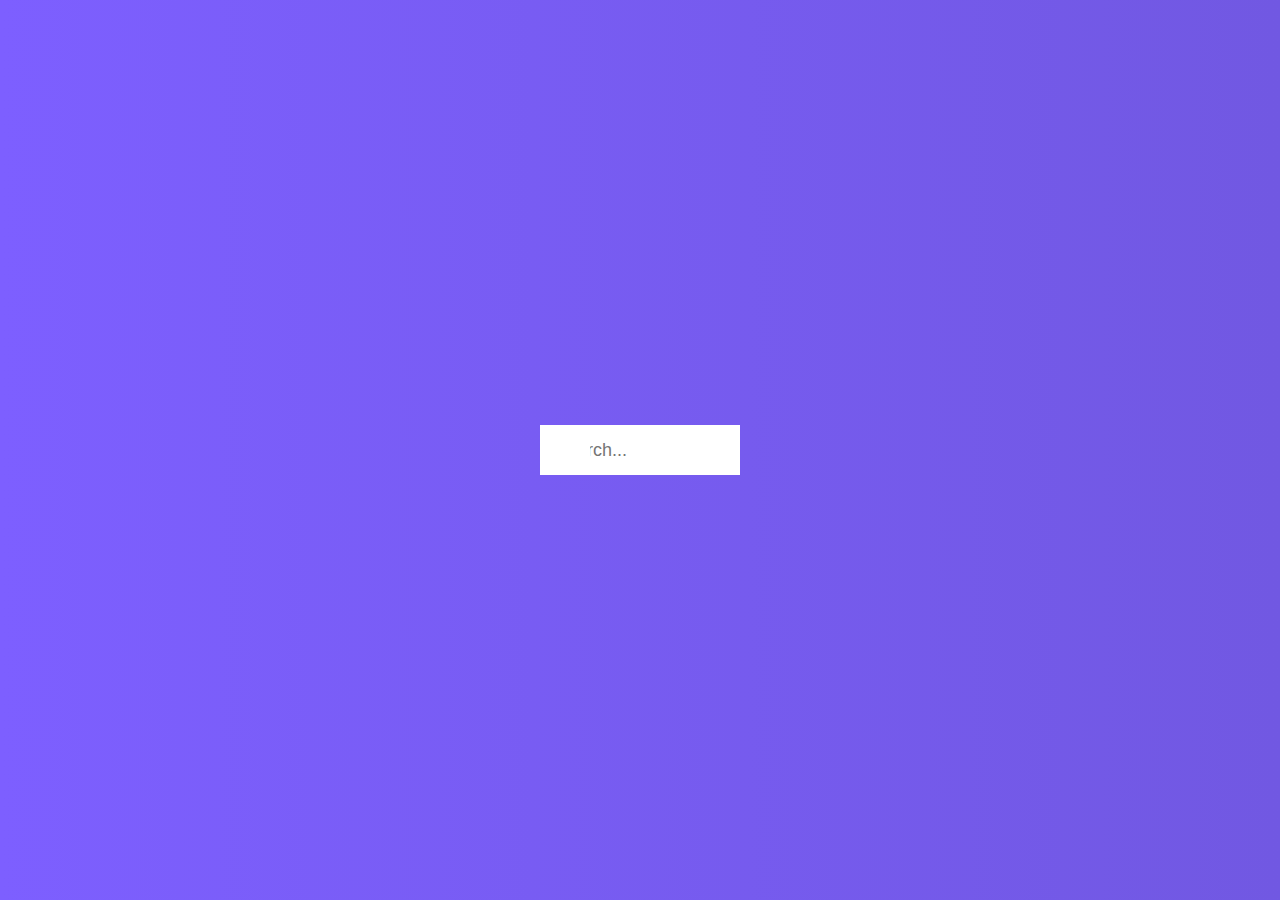
<file: day3 hiddensearch/index.html>
<!DOCTYPE html>
<html lang="en">
  <head>
    <meta charset="UTF-8" />
    <meta name="viewport" content="width=device-width, initial-scale=1.0" />
    <link rel="stylesheet" href="https://cdnjs.cloudflare.com/ajax/libs/font-awesome/5.14.0/css/all.min.css" integrity="sha512-1PKOgIY59xJ8Co8+NE6FZ+LOAZKjy+KY8iq0G4B3CyeY6wYHN3yt9PW0XpSriVlkMXe40PTKnXrLnZ9+fkDaog==" crossorigin="anonymous" />
    <link rel="stylesheet" href="style.css" />
    <title>Hidden Search</title>
  </head>
  <body>
    <div class="search active">
      <input type="text" class="input" placeholder="Search...">
      <button class="btn">
        <i class="fas fa-search"></i>
      </button>
    </div>
    <script src="script.js"></script>
  </body>
</html>
</file>
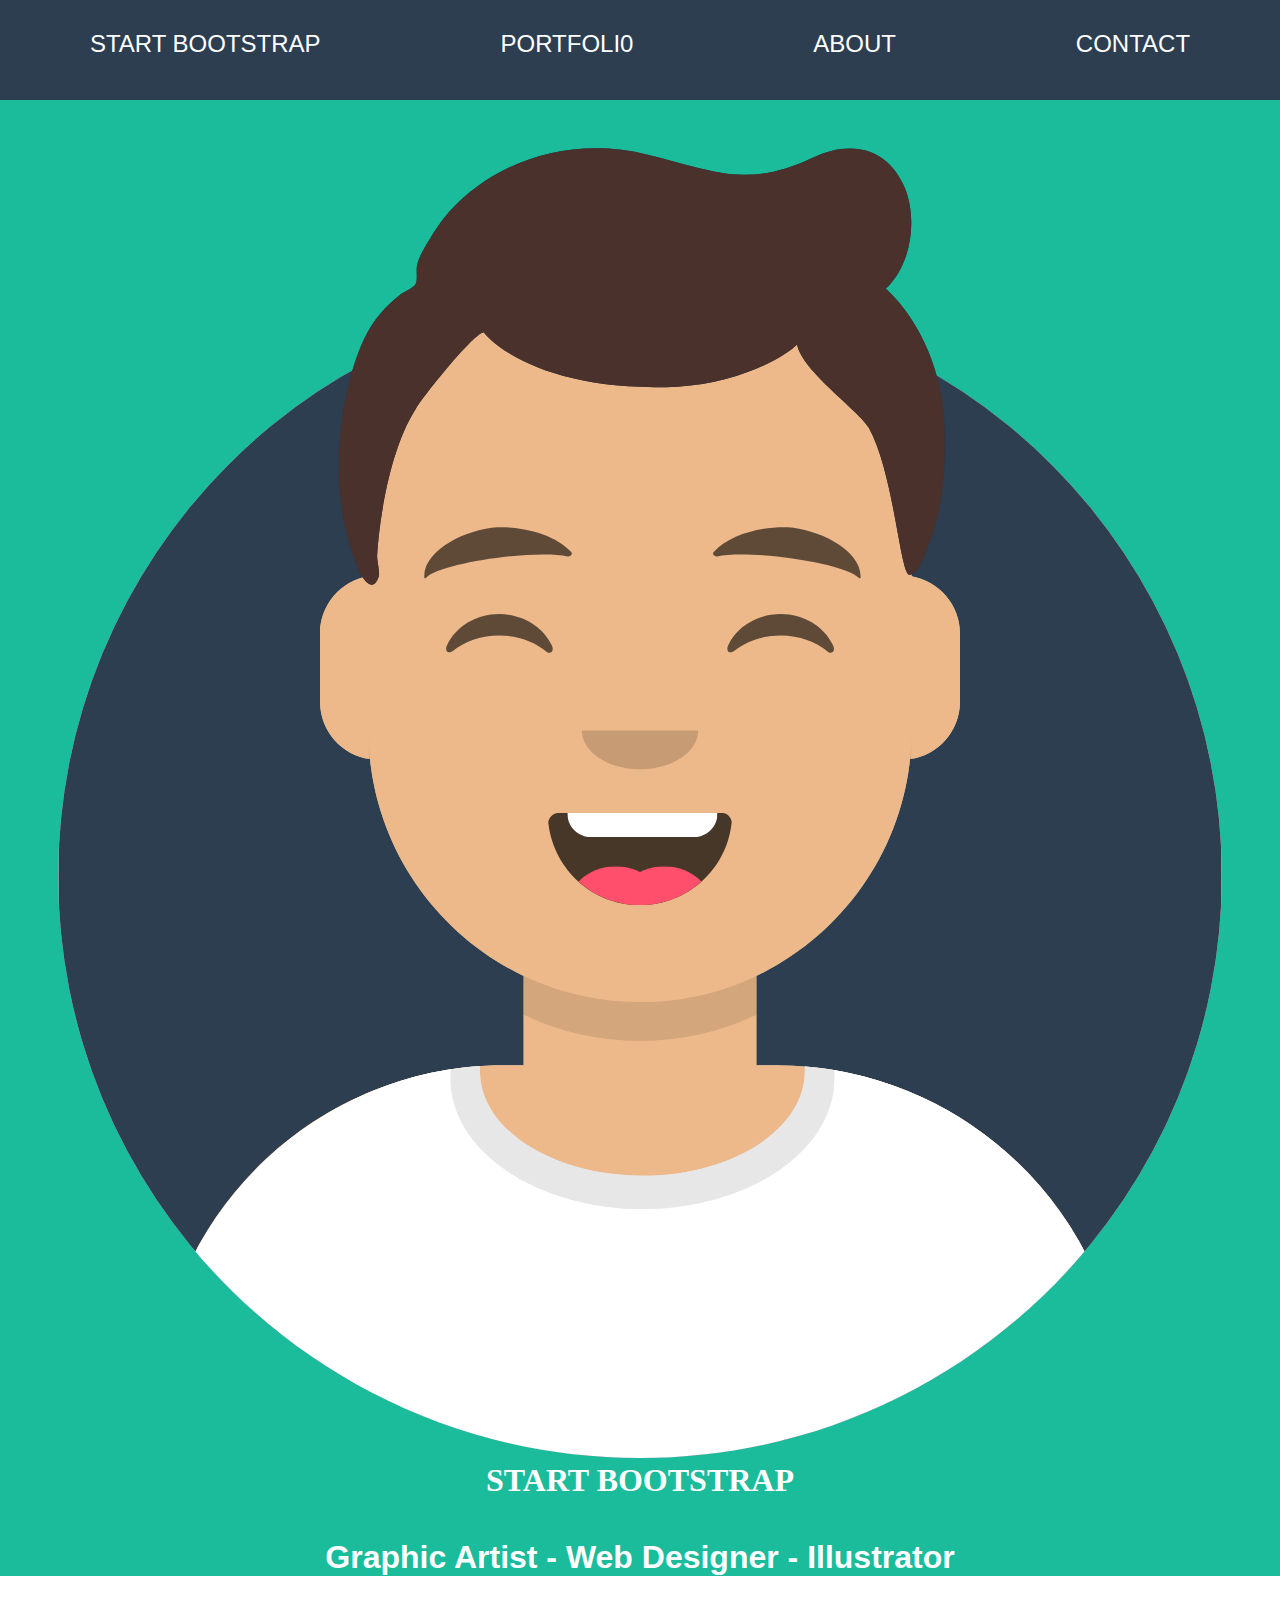
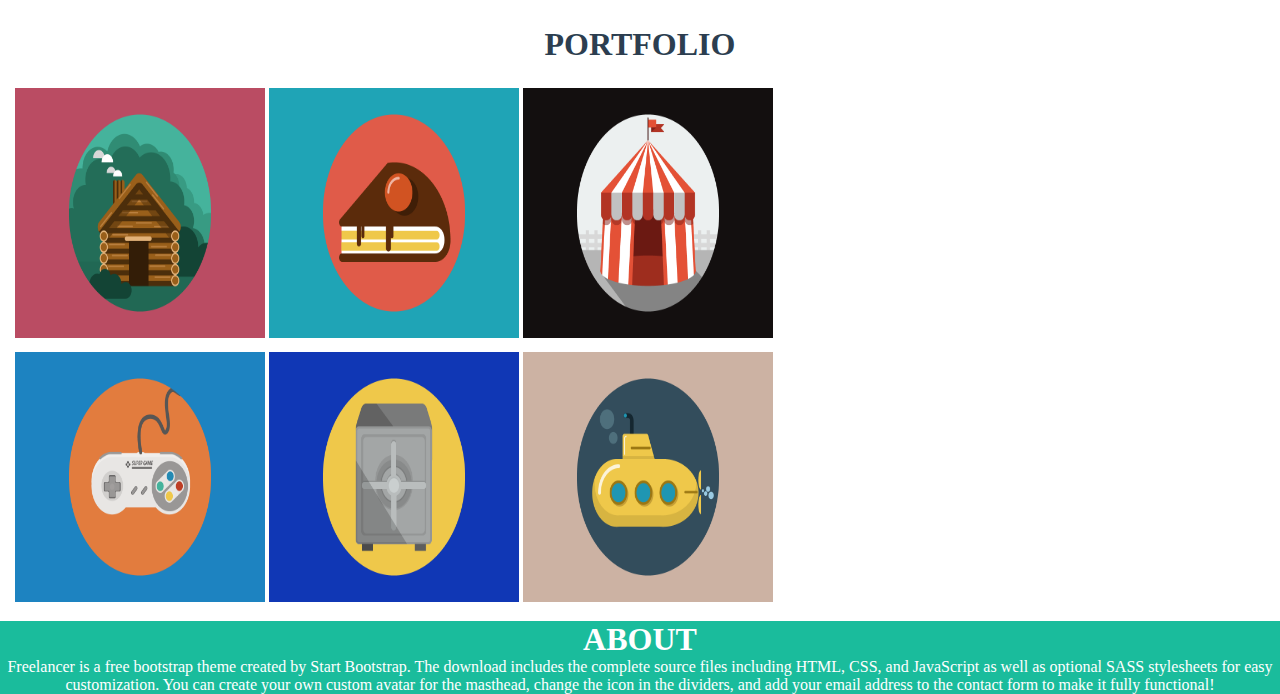
<file: first website/index.html>
<!DOCTYPE html>
<html lang="en">
<head>
    <meta charset="UTF-8">
    <meta http-equiv="X-UA-Compatible" content="IE=edge">
    <meta name="viewport" content="width=device-width, initial-scale=1.0">
    <title>Portfolio</title>
   <link rel="stylesheet" href="index.css">
   <!-- adding bootstrap  -->
   <!-- <link href="https://cdn.jsdelivr.net/npm/bootstrap@5.3.0-alpha1/dist/css/bootstrap.min.css" rel="stylesheet" integrity="sha384-GLhlTQ8iRABdZLl6O3oVMWSktQOp6b7In1Zl3/Jr59b6EGGoI1aFkw7cmDA6j6gD" crossorigin="anonymous"> -->

</head>
<body>
           <div class="container">
               <!-- navbar adding -->
               <div class=" header ">
                <nav class="navbar">
                  <ul>
                      <li> <a>START BOOTSTRAP</a></li>
                       <li><a>PORTFOLI0</a></li> 
                        <li><a>ABOUT</a></li>
                        <li><a>CONTACT</a></li>
                  </ul>
                </nav>
            </div>

            <div class="top">
                <img src="./assets/img/avataaars.svg" alt="filenotformat" srcset="">
                <h1>START BOOTSTRAP </h1>

                <h2>Graphic Artist - Web Designer - Illustrator</h2>

            </div> 
            <!-- portfolio   -->
            <div class="portfolio">

                <h1>PORTFOLIO</h1>
             </div>       
             
             <!-- gallery -->
             <div class="row">
                <img src="./assets/img/portfolio/cabin.png" alt="">
                <img src="./assets/img/portfolio/cake.png" alt="" srcset="">
                <img src="./assets/img/portfolio/circus.png" alt="">

             </div>
             <div class="row1">
                <img src="./assets/img/portfolio/game.png" alt="">
                <img src="./assets/img/portfolio/safe.png" alt="">
                <img src="./assets/img/portfolio/submarine.png" alt="">
             </div>
             

             <!-- About  -->
             <div class="About">

                 <h1>ABOUT</h1>
                 <div class="front">
                    Freelancer is a free bootstrap theme created by Start Bootstrap. The download includes the complete source files including HTML, CSS, and JavaScript as well as optional SASS stylesheets for easy customization.
                
                    You can create your own custom avatar for the masthead, change the icon in the dividers, and add your email address to the contact form to make it fully functional!
                </div>
            </div>

                <!-- contact me  -->
               

            
           </div>
 


    <script src="https://cdn.jsdelivr.net/npm/bootstrap@5.3.0-alpha1/dist/js/bootstrap.bundle.min.js" integrity="sha384-w76AqPfDkMBDXo30jS1Sgez6pr3x5MlQ1ZAGC+nuZB+EYdgRZgiwxhTBTkF7CXvN" crossorigin="anonymous"></script>
</body>
</html>
</file>
<file: day3 hiddensearch/style.css>
@import url('https://fonts.googleapis.com/css2?family=Roboto:wght@400;700&display=swap');

* {
  box-sizing: border-box;
}

body {
  background-image: linear-gradient(90deg, #7d5fff, #7158e2);
  font-family: 'Roboto', sans-serif;
  display: flex;
  align-items: center;
  justify-content: center;
  height: 100vh;
  overflow: hidden;
  margin: 0;
}
.search{
    position: relative;
    height: 50px;
}
.search .input{
    background-color: #fff;
    border: 0;
    font-size: 18px;
    padding: 15px;
    height: 50px;
    width: 50px;
    transition: width 0.3s ease ;


}
.btn{
    background-color: #fff;
    border: 0;
    cursor: pointer;
    font-size: 24px;
    position: absolute;
    top: 0;
    left: 0;
    height: 50px;
    width: 50px;
    transition: transform 0.3s ease;

}

.btn:focus, .input:focus{
    outline: none;
}
.search.active .input{
    width: 200px;

}

.search.active.btn{
    transform: translateX(198px);
    
}
</file>
<file: first website/index.css>
*{
    margin: 0;
    padding: 0;

}
.navbar{
    background-color: rgb(44,62,80);
     height: 100px;
  
   
    
}
.navbar ul  {
   
    display: flex;
    flex-direction: row;
    justify-content: space-around;
    flex-wrap: nowrap;
}
.navbar ul li {
    list-style: none;
    color: #ffff;
    margin-top: 30px;
    
}
.navbar ul li a{
    /* font-style: metropolis;
     */
     font-family: Metropolis, -apple-system, BlinkMacSystemFont, "Segoe UI", Roboto, "Helvetica Neue", Arial, sans-serif, "Apple Color Emoji", "Segoe UI Emoji", "Segoe UI Symbol", "Noto Color Emoji";

   font-weight: 100px;
   font-size: x-large;
}
.top{
    /* color:  */
    background-color: rgb(26,188,156);
}
.top h1{
    text-align: center;
    color: #ffff;
    font-family: 'sans-serif';
    font-size: xx-large;
}
.top h2{
    margin-top: 40px;
    text-align: center;
    color: #ffff;
    font-family: sans-serif;
    font-size: xx-large;
}
.portfolio{
    position: relative;
    top: 50px;
    text-align: center;
    color: rgb(44,62,80);
}
.row{
    position: relative;
    top: 75px;
    left: 15px;
}
.row img{

    height: 250px;
    width: 250px;
}
.row1{
    position: relative;
    top: 85px;
     left: 15px;
}
.row1 img{
    height: 250px;
    width: 250px;

}
.About{
    position: relative;
    top: 100px;
    background-color: rgb(26,188,156);
}
.About h1{
    text-align: center;

    color:white;
}
.About .front{
    color: #ffff;
    /* text-overflow: clip; */
    /* text-decoration: dotted; */
    text-align: center;
}
.footer{
    position: relative;
    top: 150px;
  left: 0;
  bottom: 0;
  width: 100%;
  background-color:rgb(44,62,80);
  color: white;
  text-align: center;

}
</file>
